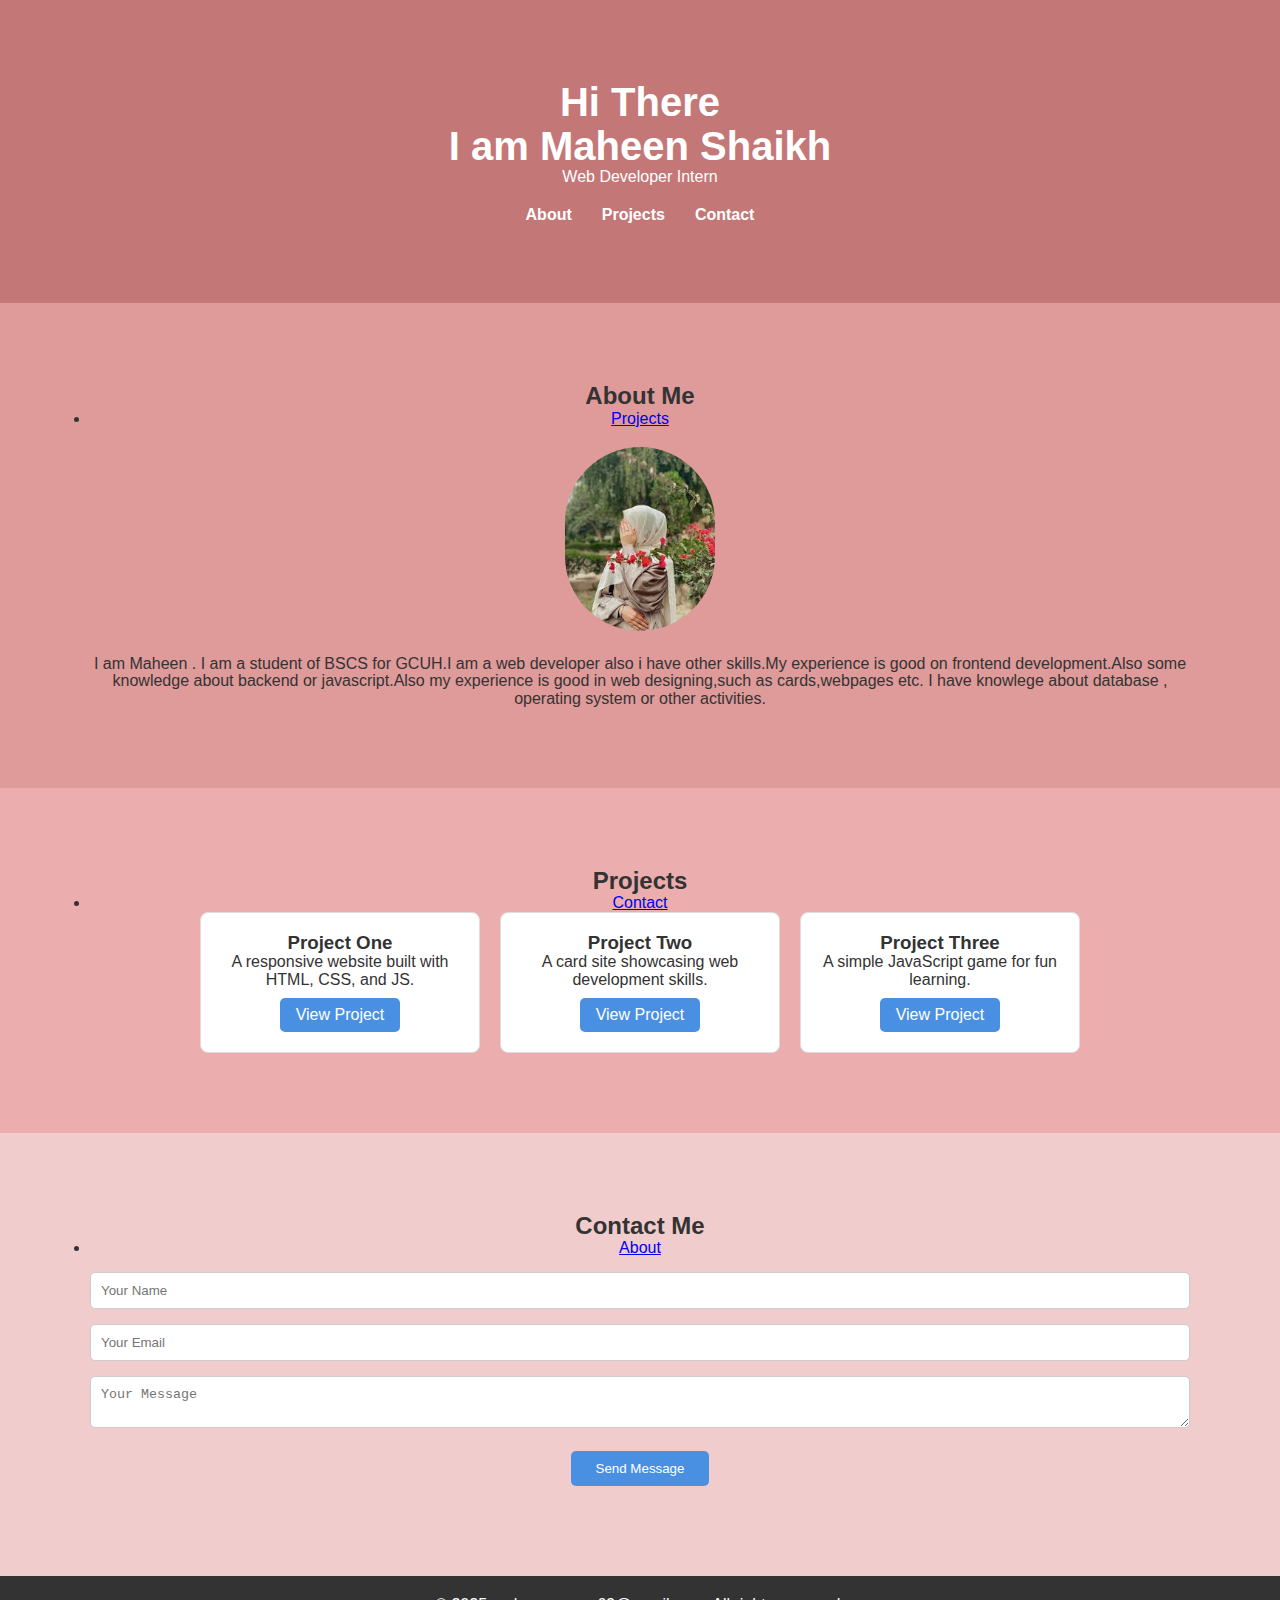
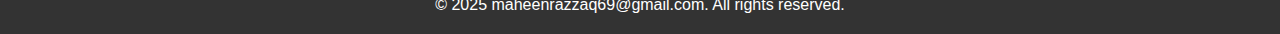
<file: portfolio/index.html>
<!DOCTYPE html>
<html lang="en">
<head>
  <meta charset="UTF-8" />
  <meta name="viewport" content="width=device-width, initial-scale=1.0"/>
  <title>My Portfolio</title>
  <link rel="stylesheet" href="style.css" />
</head>
<body>

  <!-- Scroll to top button -->
  <button onclick="scrollToTop()" id="topBtn">↑</button>

  <!-- Header -->
  <header>
    <div class="container">
      <h1>Hi There</h1>
      <h1> I am Maheen Shaikh</h1>
      <p>Web Developer Intern</p>
      <nav>
        <ul>
          <li><a href="#about">About</a></li>
          <li><a href="#projects">Projects</a></li>
          <li><a href="#contact">Contact</a></li>
        </ul>
      </nav>
    </div>
  </header>

  <!-- About Section -->
  <section id="about" class="fade-in">
    <div class="container">
      <h2>About Me</h2>
      <li><a href="#projects">Projects</a></li>
      <img src="images/girl image.jpg" alt="Profile Picture" />
      <p>I am Maheen . I am a student of BSCS for GCUH.I am a web developer also i have other skills.My experience is good on frontend development.Also some knowledge about backend or javascript.Also my experience is good in web designing,such as cards,webpages etc. I have knowlege about database , operating system or other activities.</p>
    </div>
  </section>

  <!-- Projects Section -->
  <section id="projects" class="fade-out">
    <div class="container">
      <h2>Projects</h2>
      <li><a href="#contact">Contact</a></li>
      <div class="project-grid">
        <div class="card">
          <h3>Project One</h3>
          <p>A responsive website built with HTML, CSS, and JS.</p>
          <a href="contact.html">View Project</a>
        </div>
        <div class="card">
          <h3>Project Two</h3>
          <p>A card site showcasing web development skills.</p>
          <a href="card.html">View Project</a>
        </div>
        <div class="card">
          <h3>Project Three</h3>
          <p>A simple JavaScript game for fun learning.</p>
          <a href="simplejs.html">View Project</a>
        </div>
      </div>
    </div>
  </section>

  <!-- Contact Section -->
  <section id="contact" class="fade-left">
    <div class="container">
      <h2>Contact Me</h2>
      <li><a href="#about">About</a></li>
      <form id="contactForm">
        <input type="text" id="name" placeholder="Your Name" required />
        <span id="nameError" class="error"></span>

        <input type="email" id="email" placeholder="Your Email" required />
        <span id="emailError" class="error"></span>

        <textarea id="message" placeholder="Your Message" required></textarea>
        <span id="messageError" class="error"></span>

        <button type="submit">Send Message</button>
        <p id="successMessage" class="success"></p>
      </form>
    </div>
  </section>

  <footer>
    <p>© 2025 maheenrazzaq69@gmail.com. All rights reserved.</p>
  </footer>

  <script src="script.js"></script>
</body>
</html>
</file>
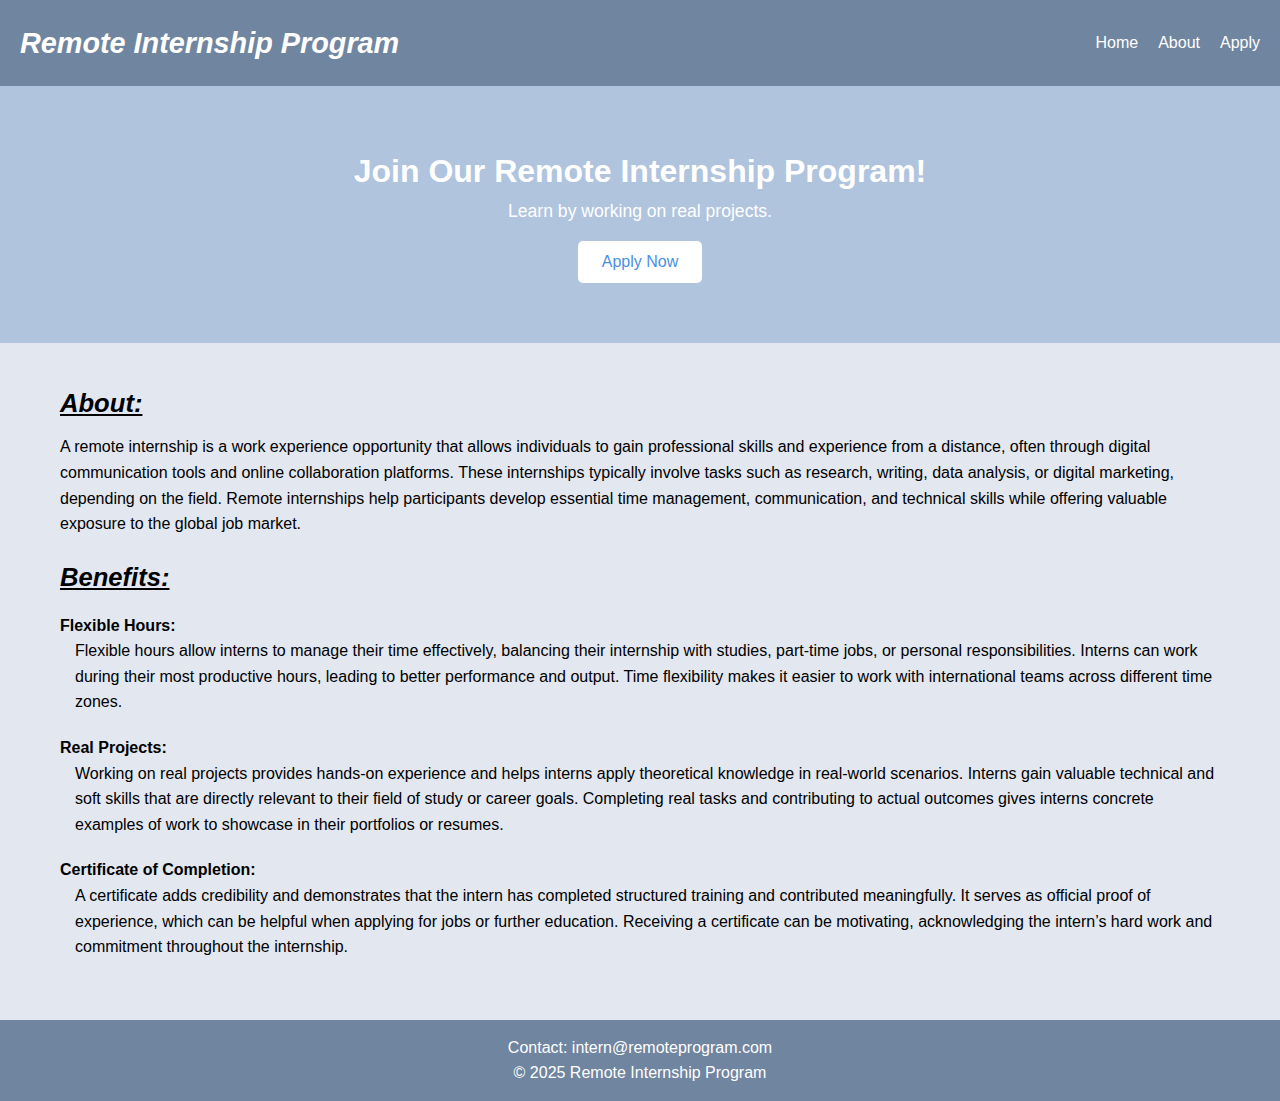
<file: remote.html>
<!DOCTYPE html>
<html lang="en">
<head>
  <meta charset="UTF-8" />
  <meta name="viewport" content="width=device-width, initial-scale=1.0"/>
  <title>Remote Internship Program</title>
  <style>
    * {
      margin: 0;
      padding: 0;
      box-sizing: border-box;
    }

    body {
      font-family: Arial, sans-serif;
      line-height: 1.6;
      background-color: rgb(226, 231, 240);
    }

    header {
      background: rgb(112, 133, 160);
      color: white;
      padding: 20px;
      display: flex;
      justify-content: space-between;
      align-items: center;
      flex-wrap: wrap;
    }

    header h1 {
      margin: 0;
      font-size: 1.8rem;
    }

    nav {
      display: flex;
      flex-wrap: wrap;
    }

    nav a {
      color: white;
      margin-left: 20px;
      text-decoration: none;
      font-size: 1rem;
    }

    .hero {
      background: lightsteelblue;
      color: white;
      text-align: center;
      padding: 60px 20px;
    }

    .hero h2 {
      font-size: 2rem;
    }

    .hero p {
      font-size: 1.1rem;
    }

    .hero button {
      background: white;
      color: #4a90e2;
      border: none;
      padding: 0.75rem 1.5rem;
      font-size: 1rem;
      margin-top: 1rem;
      cursor: pointer;
      border-radius: 5px;
      transition: transform 0.3s, box-shadow 0.3s;
    }

    .hero button:hover {
      transform: translateY(-5px);
      box-shadow: 0 15px 40px rgba(0, 0, 0, 0.15);
      border-radius: 10px;
    }

    .section {
      padding: 40px 20px;
      background-color: rgb(226, 231, 240);
      max-width: 1200px;
      margin: auto;
    }

    .section h2 {
      font-size: 1.6rem;
      margin-bottom: 10px;
    }

    .section p,
    .section ul {
      margin-bottom: 20px;
    }

    ul {
      list-style-type: none;
      padding-left: 0;
    }

    ul li {
      font-weight: bold;
      margin-top: 15px;
    }

    ul p {
      font-weight: normal;
      margin-left: 15px;
    }

    footer {
      background: rgb(112, 133, 160);
      color: white;
      text-align: center;
      padding: 15px;
    }

    /* Responsive Breakpoints */
    @media (max-width: 768px) {
      header {
        flex-direction: column;
        text-align: center;
      }

      nav {
        justify-content: center;
        margin-top: 10px;
      }

      nav a {
        margin: 10px;
      }

      .hero h2 {
        font-size: 1.5rem;
      }

      .hero p {
        font-size: 1rem;
      }

      .section {
        padding: 30px 15px;
      }
    }

    @media (max-width: 480px) {
      header h1 {
        font-size: 1.4rem;
      }

      .hero h2 {
        font-size: 1.25rem;
      }

      .hero button {
        width: 100%;
        max-width: 250px;
      }
    }
  </style>
</head>
<body>

  <!-- Header -->
  <header>
    <i><h1>Remote Internship Program</h1></i>
    <nav>
      <a href="#">Home</a>
      <a href="#">About</a>
      <a href="#">Apply</a>
    </nav>
  </header>

  <!-- Hero Section -->
  <section class="hero">
    <h2>Join Our Remote Internship Program!</h2>
    <p>Learn by working on real projects.</p>
    <button>Apply Now</button>
  </section>

  <!-- About and Benefits Section -->
  <section class="section about">
    <i><u><h2>About:</h2></u></i>
    <p>A remote internship is a work experience opportunity that allows individuals to gain professional skills and experience from a distance, often through digital communication tools and online collaboration platforms. These internships typically involve tasks such as research, writing, data analysis, or digital marketing, depending on the field. Remote internships help participants develop essential time management, communication, and technical skills while offering valuable exposure to the global job market.</p>

    <i><u><h2>Benefits:</h2></u></i>
    <ul>
      <li>Flexible Hours:</li>
      <p>Flexible hours allow interns to manage their time effectively, balancing their internship with studies, part-time jobs, or personal responsibilities. Interns can work during their most productive hours, leading to better performance and output. Time flexibility makes it easier to work with international teams across different time zones.</p>

      <li>Real Projects:</li>
      <p>Working on real projects provides hands-on experience and helps interns apply theoretical knowledge in real-world scenarios. Interns gain valuable technical and soft skills that are directly relevant to their field of study or career goals. Completing real tasks and contributing to actual outcomes gives interns concrete examples of work to showcase in their portfolios or resumes.</p>

      <li>Certificate of Completion:</li>
      <p>A certificate adds credibility and demonstrates that the intern has completed structured training and contributed meaningfully. It serves as official proof of experience, which can be helpful when applying for jobs or further education. Receiving a certificate can be motivating, acknowledging the intern’s hard work and commitment throughout the internship.</p>
    </ul>
  </section>

  <!-- Footer -->
  <footer>
    <p>Contact: intern@remoteprogram.com</p>
    <p>&copy; 2025 Remote Internship Program</p>
  </footer>

</body>
</html>
</file>
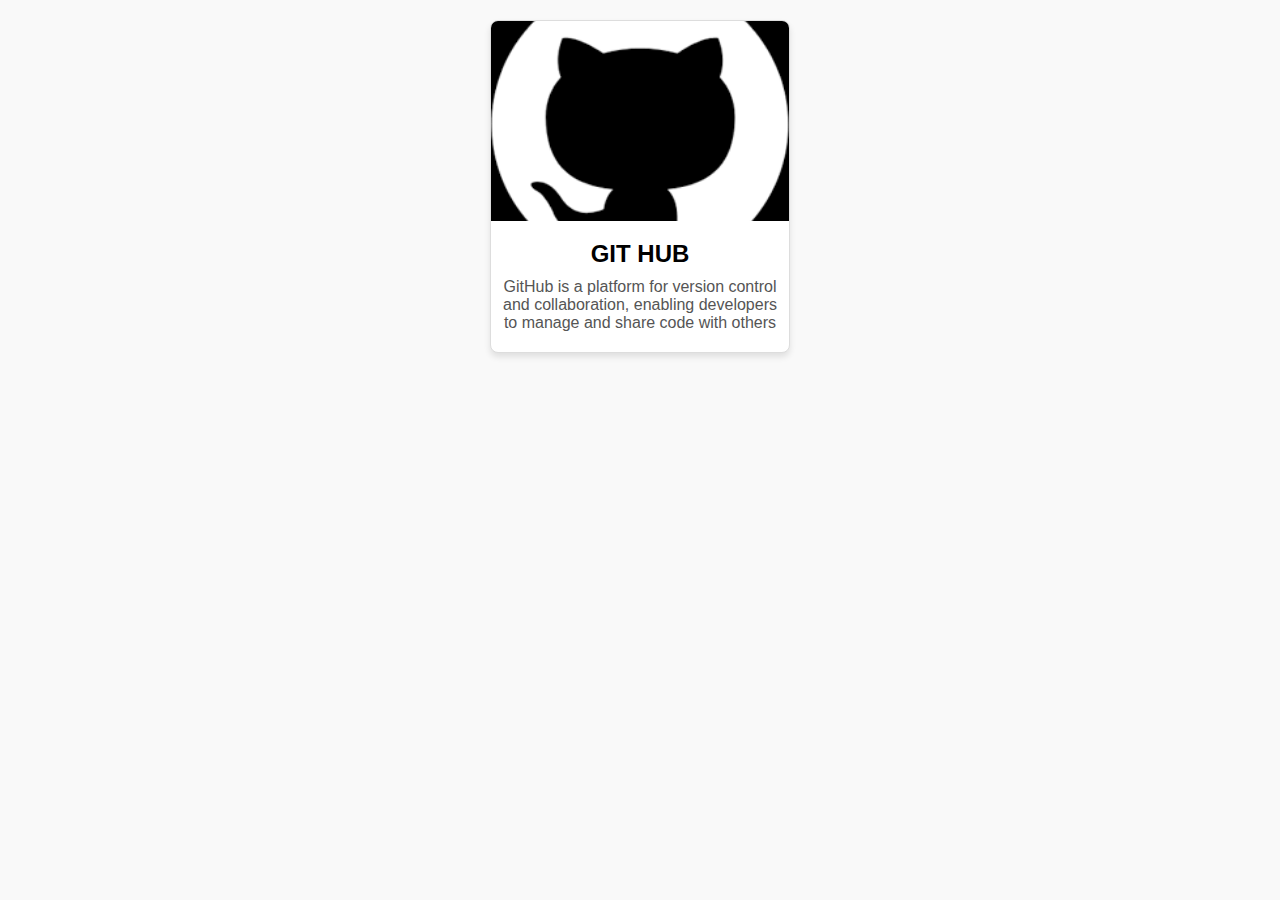
<file: portfolio/card.html>
<!DOCTYPE html>
<html lang="en">
<head>
  <meta charset="UTF-8">
  <meta name="viewport" content="width=device-width, initial-scale=1.0">
  <title>Responsive Kids Cards</title>
</head>
<style>
  * {
    margin: 0;
    padding: 0;
    box-sizing: border-box;
  }
  
  body {
    font-family: Arial, sans-serif;
    background-color: #f9f9f9;
    padding: 20px;
  }
  
  .card-container {
    display: flex;
    flex-wrap: wrap;
    gap: 20px;
    justify-content: center;
  }
  
  .card {
    background-color: #fff;
    border: 1px solid #ddd;
    border-radius: 8px;
    overflow: hidden;
    width: 100%;
    max-width: 300px;
    text-align: center;
    box-shadow: 0 4px 6px rgba(0, 0, 0, 0.1);
    transition: transform 0.3s ease;
  }
  
  .card:hover {
    transform: translateY(-10px);
    box-shadow:rgb(49, 48, 48);
  }
  
  .card-img {
    width: 100%;
    height: 200px;
    object-fit: cover;
  }
  
  .card-title {
    font-size: 1.5rem;
    margin: 15px 0 10px;
  }
  
  .card-description {
    font-size: 1rem;
    color: #555;
    padding: 0 10px 20px;
  }
  
  @media (max-width: 768px) {
    .card {
      max-width: 45%;
    }
  }
  
  @media (max-width: 480px) {
    .card {
      max-width: 90%;
    }
  }
  
</style>
<body>
    <section class="card-container">
      <div class="card">
        <img src="images/github2.png" alt="Toy" class="card-img">
        <h2 class="card-title">GIT HUB</h2>
        <p class="card-description">GitHub is a platform for version control and collaboration, enabling developers to manage and share code with others</p>
      </div>
    </section>
</body>
</html>
</file>
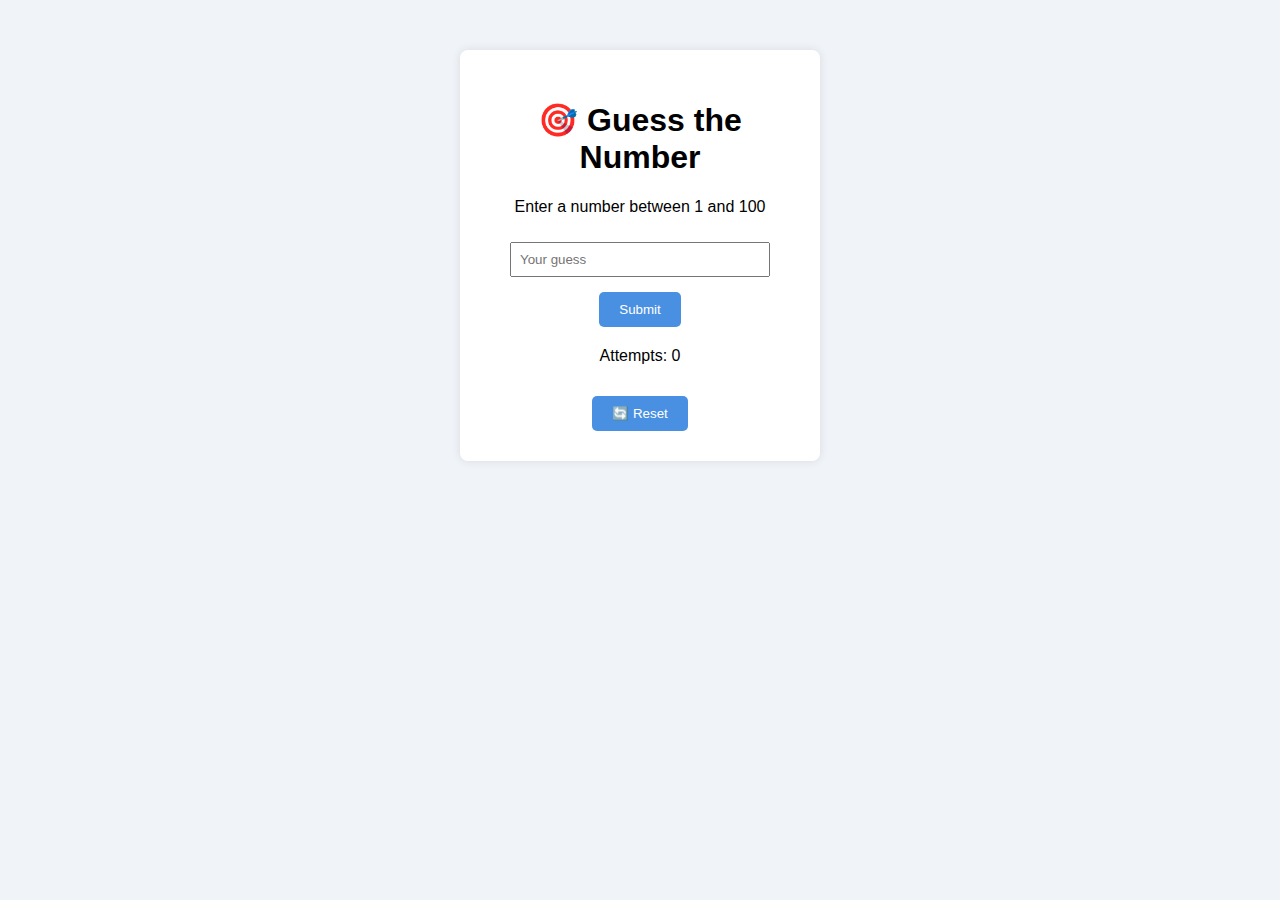
<file: portfolio/simplejs.html>
<!DOCTYPE html>
<html lang="en">
<head>
  <meta charset="UTF-8">
  <title>Guess the Number Game</title>
</head>
<style>
    body {
  font-family: Arial, sans-serif;
  text-align: center;
  background: #f0f4f8;
  margin-top: 50px;
}

.game-container {
  background: white;
  padding: 30px;
  border-radius: 8px;
  width: 300px;
  margin: auto;
  box-shadow: 0 0 10px rgba(0,0,0,0.1);
}

input {
  padding: 8px;
  width: 80%;
  margin-top: 10px;
}

button {
  margin-top: 15px;
  padding: 10px 20px;
  background: #4a90e2;
  color: white;
  border: none;
  border-radius: 5px;
  cursor: pointer;
}

button:hover {
  background: #357ab8;
}

#result {
  margin-top: 20px;
  font-size: 1.1em;
}

</style>
<body>
  <div class="game-container">
    <h1>🎯 Guess the Number</h1>
    <p>Enter a number between 1 and 100</p>
    <input type="number" id="guess" placeholder="Your guess" />
    <button onclick="checkGuess()">Submit</button>
    <p id="result"></p>
    <p>Attempts: <span id="attempts">0</span></p>
    <button onclick="resetGame()">🔄 Reset</button>
  </div>
  <script src="script1.js"></script>
  
</body>
</html>
</file>
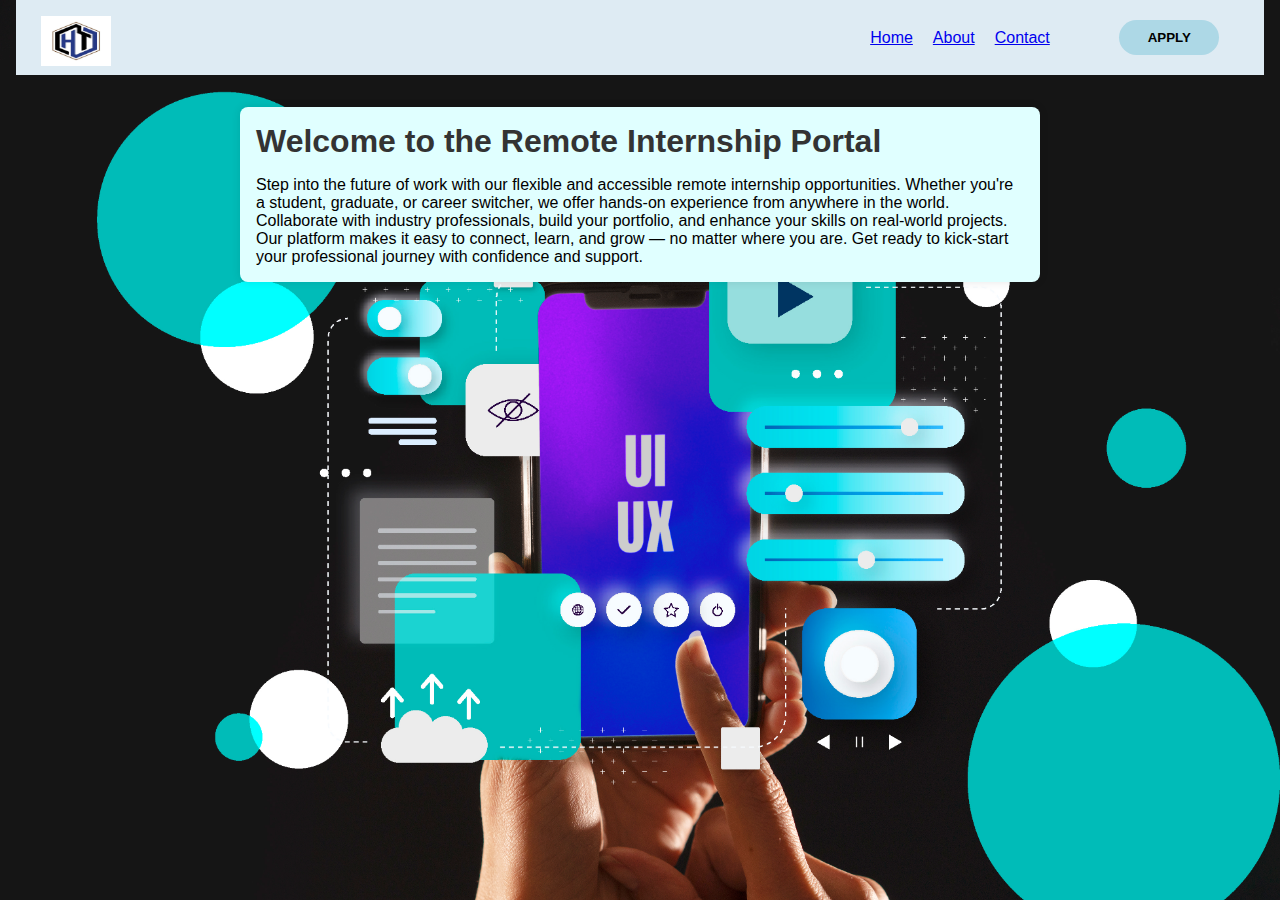
<file: website/home.html>
<!-- index.html -->
<!DOCTYPE html>
<html lang="en">
<head>
  <meta charset="UTF-8">
  <meta name="viewport" content="width=device-width, initial-scale=1">
  <title>Home - Internship Portal</title>
  <link rel="stylesheet" href="style.css">
</head>
<body>
    <div class="container2">

        <div class="container1">
            <div class="logo">
                <img src="image/logo5.PNG">
            </div>
            <div class="links">
                <ul>
                    <a href="home.html">Home</a>
                    <a href="about.html">About</a>
                    <a href="contact.html">Contact</a> 
                </ul>

            </div>

            <button class="button">APPLY</button>
        </div>
  <div class="container">
    <h1>Welcome to the Remote Internship Portal</h1>
    <p>Step into the future of work with our flexible and accessible remote internship opportunities.
        Whether you're a student, graduate, or career switcher, we offer hands-on experience from anywhere in the world.
        Collaborate with industry professionals, build your portfolio, and enhance your skills on real-world projects.
        Our platform makes it easy to connect, learn, and grow — no matter where you are.
        Get ready to kick-start your professional journey with confidence and support.</p>
  </div>
</body>
</html>
</file>
<file: portfolio/style.css>
* {
    margin: 0;
    padding: 0;
    box-sizing: border-box;
  }
  
  body {
    font-family: 'Segoe UI', sans-serif;
    line-height: 1.10;
    background: #fdfdfd;
    color: #333;
    scroll-behavior: smooth;
  }
  
  .container {
    width: 90%;
    max-width: 1100px;
    margin: auto;
    padding: 40px 0;
    text-align: center;
  }
  .container img{
    border-radius: 100px;
    
  }
  header {
    background: #c47777;
    color: white;
    padding: 40px 0;
  }
  
  header h1 {
    font-size: 2.5rem;
  }
  
  nav ul {
    list-style: none;
    display: flex;
    justify-content: center;
    margin-top: 20px;
  }
  
  nav li {
    margin: 0 15px;
  }
  
  nav a {
    color: white;
    text-decoration: none;
    font-weight: bold;
  }
  
  section {
    padding: 40px 0;
  }
  
  img {
    width: 150px;
    border-radius: 50%;
    margin: 20px 0;
  }
  
  .project-grid {
    display: flex;
    flex-wrap: wrap;
    gap: 20px;
    justify-content: center;
  }
  
  .card {
    background: white;
    border: 1px solid #ddd;
    padding: 20px;
    width: 280px;
    border-radius: 8px;
    transition: transform 0.3s, box-shadow 0.3s;
  }
  
  .card:hover {
    transform: translateY(-5px);
    box-shadow: 0 4px 12px rgba(0,0,0,0.1);
  }
  
  .card a {
    display: inline-block;
    margin-top: 10px;
    padding: 8px 16px;
    background: #4a90e2;
    color: white;
    border-radius: 5px;
    text-decoration: none;
  }
  
  form input, form textarea {
    width: 100%;
    padding: 10px;
    margin-top: 15px;
    border: 1px solid #ccc;
    border-radius: 5px;
  }
  
  form button {
    margin-top: 20px;
    background: #4a90e2;
    color: white;
    border: none;
    padding: 10px 25px;
    border-radius: 5px;
    cursor: pointer;
  }
  
  form button:hover {
    background: #3a78c2;
  }
  
  .error {
    color: red;
    font-size: 0.9rem;
    display: block;
    text-align: left;
  }
  
  .success {
    color: green;
    margin-top: 10px;
  }
  
  footer {
    background: #333;
    color: white;
    text-align: center;
    padding: 20px 0;
  }
  
  /* Scroll to top button */
  #topBtn {
    position: fixed;
    bottom: 20px;
    right: 30px;
    background: #4a90e2;
    color: white;
    border: none;
    padding: 10px 15px;
    border-radius: 50%;
    font-size: 20px;
    cursor: pointer;
    display: none;
  }
  
  /* Fade-in animation */
  .fade-in {
    opacity: 0;
    transform: translateY(30px);
    transition: all 1s ease-out;
    background-color:#df9a9a ;
  }
  .fade-in.show {
    opacity: 1;
    transform: translateY(0);
  }
  .fade-out{
    background-color:#ebadad ;
  }
  .fade-left{
    background-color:#f1cccc ;
  }
  
  /* Responsive Design */
  @media (max-width: 768px) {
    .project-grid {
      flex-direction: column;
      align-items: center;
    }
  
    nav ul {
      flex-direction: column;
    }
  
    nav li {
      margin: 10px 0;
    }
  }
</file>
<file: website/style.css>
/* style.css */

* {
    margin: 0;
    padding: 0;
    box-sizing: border-box;
    font-family: 'Segoe UI', sans-serif;
  }
  
  body {
    padding: 0 1rem;
    background-color: #f4f4f4;
    background-image: url(image/representations-user-experience-interface-design.jpg);
    background-position: fixed;
    background-repeat: no-repeat;
    background-size: cover;
    height: 50vh;
  }
  .pic{
    /* padding: 0 1rem; */
    background-color: #f4f4f4;
    background-image: url(image/elevated-view-businesspeople-using-laptop-digital-tablet.jpg);
    background-position: fixed;
    background-repeat: no-repeat;
    background-size: cover;
    /* height: 20vh; */
  }
  .bar{
    background-color: white;
    display: flex;
    justify-content: center;
    align-items: center;
    gap: 20px;
    list-style: none; 
  }
  .container1{
    background-color: rgb(222, 235, 243);
    display: flex;
    justify-content: space-around;
    align-items: center;
    /* gap: 700px; */
}
.pic1{
  /* padding: 0 1rem; */
  background-color: #f4f4f4;
  background-image: url(image/anonymous-woman-showing-laptop-colleagues.jpg);
  background-position: fixed;
  background-repeat: no-repeat;
  background-size: cover;
  /* height: 20vh; */
}
.bar1{
  background-color: white;
  display: flex;
  justify-content: center;
  align-items: center;
  gap: 20px;
  list-style: none; 
}
.logo > img{
    width: 80px;
    height: 60px; 
    padding-top:10px;
    padding-right: 10px;
    margin-right: 700px;

}

.container1 .links > ul {
    display: flex;
    justify-content: center;
    align-items: center;
    gap: 20px;
    list-style: none; 
    color: darkgreen;
    
}
.button{
  padding: 10px 15px;
  border: 10vh;
  border-color:black;
  font-weight: 600;
  border-radius: 5vh;
  background-color: lightblue;
  margin: 20px;
  width: 100px;
}
  /* nav {
    background-color: lemonchiffon;
    padding: 1rem;
    text-align: center;
    gap: 10px;
    padding-bottom: 20px
  }
  
  nav a {
    color: ;
    padding-right:50px ;
    text-decoration: none;
  }
  .text{
    text-align: left;
    padding-top: 20px;
    padding-left: 10px;
  }
  nav a:hover {
    text-decoration: underline;
  } */
  
  .container {
    max-width: 800px;
    margin: 2rem auto;
    padding: 1rem;
    background: lightcyan ;
    border-radius: 8px;
    box-shadow: 0 0 10px rgba(0,0,0,0.1);
  }
  
  h1, h2 {
    margin-bottom: 1rem;
    color: #333;
  }
  
  form input, form textarea {
    width: 100%;
    padding: 0.7rem;
    margin: 0.5rem 0;
    border: 1px solid #ccc;
    border-radius: 4px;
  }
  
  form button {
    padding: 0.7rem 1.5rem;
    background: lightblue;
    color: #fff;
    border: none;
    border-radius: 4px;
    cursor: pointer;
  }
  
  form button:hover {
    background: lightskyblue;
  }
  
  .error {
    color: red;
    font-size: 0.9rem;
  }
  
  .success {
    color: green;
    font-size: 1rem;
    margin-top: 1rem;
  }
  
  /* Scroll-to-top button */
  #topBtn {
    display: none;
    position: fixed;
    bottom: 30px;
    right: 30px;
    background: #333;
    color: #fff;
    border: none;
    padding: 0.6rem;
    border-radius: 50%;
    cursor: pointer;
  }
  
  @media (max-width: 600px) {
    nav {
      font-size: 0.9rem;
    }
  
    .container {
      margin: 1rem auto;
    }
  }
</file>
